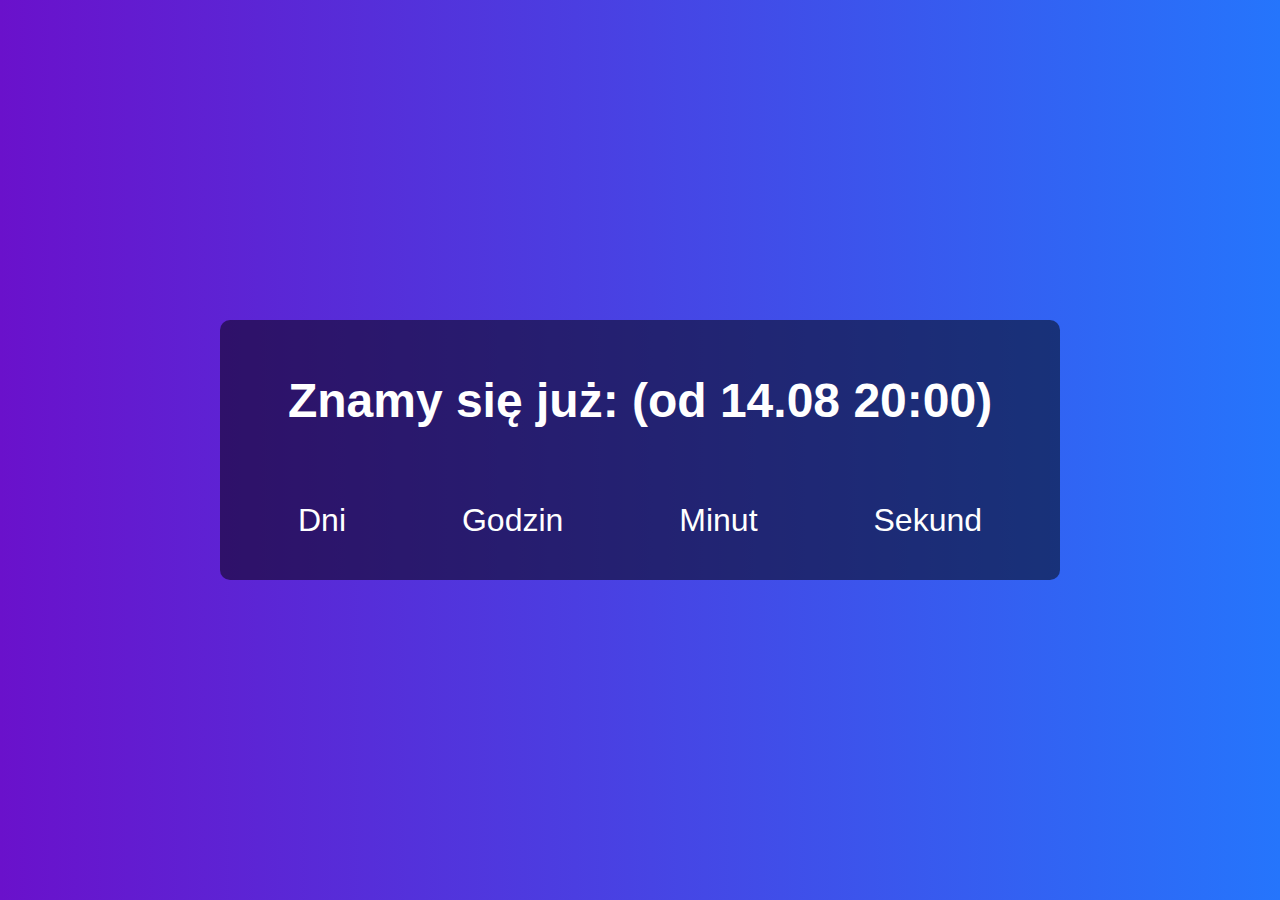
<file: w3b2.html>
﻿<!DOCTYPE html>
<html lang="pl">
<head>
    <meta charset="UTF-8">
    <meta name="viewport" content="width=device-width, initial-scale=1.0">
    <title>Znamy się już</title>
    <link rel="stylesheet" href="css/w3b2.css"> <!-- Link do pliku CSS -->
</head>
<body>
    <div class="container">
        <h1>Znamy się już: (od 14.08 20:00)</h1>
        <div id="countdown">
            <div><span id="days"></span>Dni</div>
            <div><span id="hours"></span>Godzin</div>
            <div><span id="minutes"></span>Minut</div>
            <div><span id="seconds"></span>Sekund</div>
        </div>
    </div>
    <script src="js/w3b2.js"></script> <!-- Link do pliku JS -->
</body>
</html>
</file>
<file: css/w3b2.css>
﻿body {
    font-family: Arial, sans-serif;
    margin: 0;
    padding: 0;
    display: flex;
    justify-content: center;
    align-items: center;
    height: 100vh;
    background: linear-gradient(to right, #6a11cb, #2575fc);
    color: #fff;
    text-align: center;
}

.container {
    text-align: center;
    background: rgba(0, 0, 0, 0.5);
    padding: 20px;
    border-radius: 10px;
    max-width: 800px;
    width: 90%;
}

h1 {
    margin-bottom: 20px;
    font-size: 3em;
    animation: fadeIn 2s ease-in-out;
}

#countdown {
    display: flex;
    justify-content: space-around;
    font-size: 2em;
}

    #countdown div {
        margin: 10px;
    }

    #countdown span {
        font-size: 2.5em;
        font-weight: bold;
    }

/* Stylowanie dla urządzeń mobilnych */
@media (max-width: 600px) {
    h1 {
        font-size: 2em; /* Zmniejszamy rozmiar nagłówka na mniejszych ekranach */
    }

    #countdown {
        flex-direction: column; /* Ustawiamy kolumnę zamiast wiersza, aby elementy były jeden pod drugim */
        font-size: 1.5em; /* Zmniejszamy rozmiar czcionki */
    }

        #countdown div {
            margin: 5px 0; /* Dostosowujemy marginesy */
        }

        #countdown span {
            font-size: 2em; /* Zmniejszamy rozmiar licznika */
        }
}
</file>
